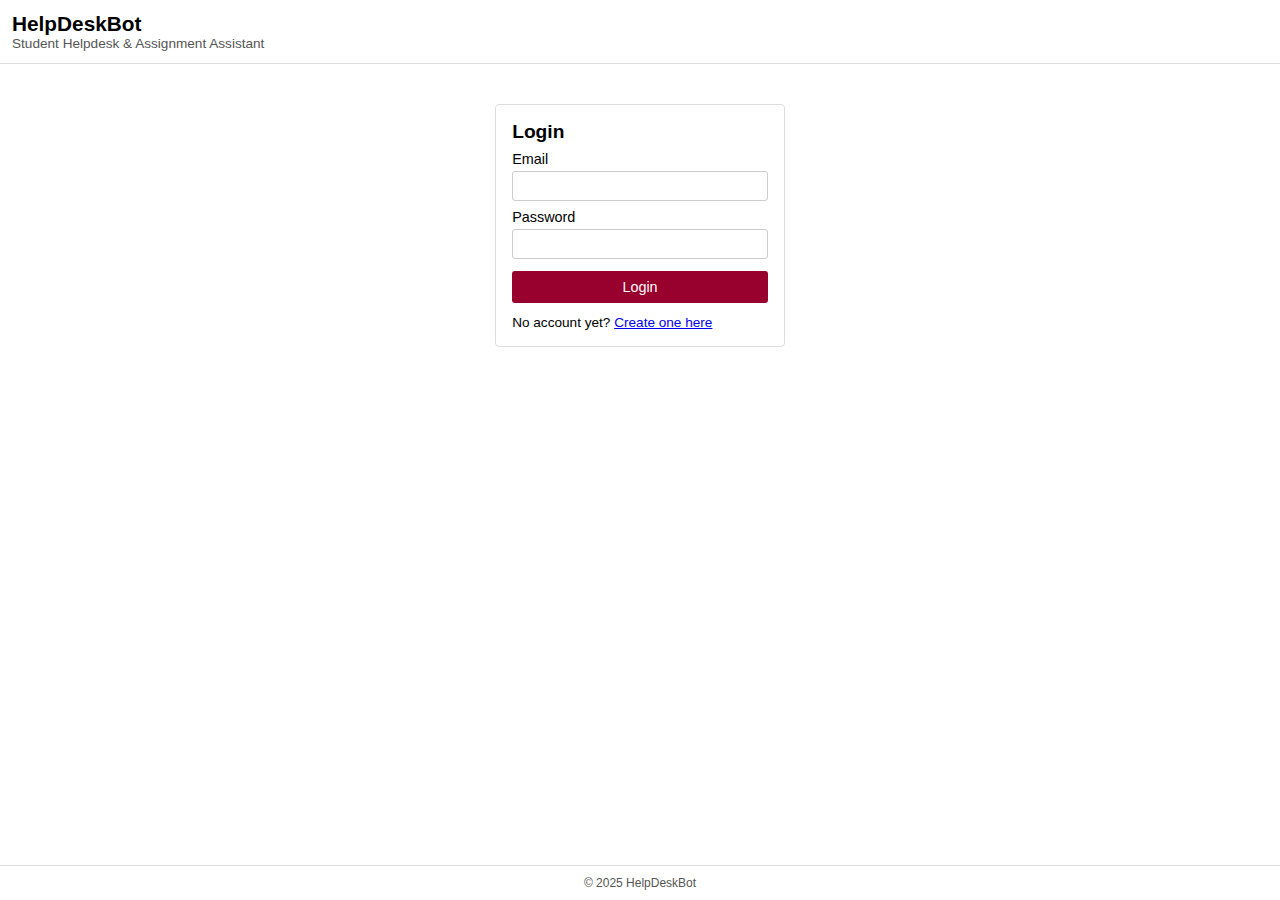
<file: index.html>
<!DOCTYPE html>
<html lang="en">
<head>
  <meta charset="UTF-8" />
  <meta name="viewport" content="width=device-width, initial-scale=1.0" />
  <title>HelpDeskBot – Login</title>
  <link rel="stylesheet" href="style.css" />
</head>
<body>
  <div class="page">
    <header class="header">
      <h1>HelpDeskBot</h1>
      <p class="subtitle">Student Helpdesk & Assignment Assistant</p>
    </header>

    <main class="card">
      <h2>Login</h2>

      <form id="login-form">
        <label>Email</label>
        <input id="email" type="email" required />

        <label>Password</label>
        <input id="password" type="password" required />

        <button type="submit">Login</button>
      </form>

      <p id="error" class="error" style="display:none;"></p>

      <p style="margin-top:12px; font-size:0.85rem;">
        No account yet?
        <a href="register.html">Create one here</a>
      </p>
    </main>

    <footer class="footer">
      © 2025 HelpDeskBot
    </footer>
  </div>

  <script>
    const API_BASE = "https://helpdeskbot-backend.onrender.com";
    const LOGIN_ENDPOINT = "/api/login";

    const form = document.getElementById("login-form");
    const errorBox = document.getElementById("error");

    form.addEventListener("submit", async (e) => {
      e.preventDefault();
      errorBox.style.display = "none";

      const email = document.getElementById("email").value.trim().toLowerCase();
      const password = document.getElementById("password").value.trim();

      try {
        const res = await fetch(API_BASE + LOGIN_ENDPOINT, {
          method: "POST",
          headers: { "Content-Type": "application/json" },
          body: JSON.stringify({ email, password })
        });

        const data = await res.json();

        if (!res.ok) {
          errorBox.textContent = data.error || "Login failed";
          errorBox.style.display = "block";
          return;
        }

        localStorage.setItem("helpdeskbot_email", email);
        window.location.href = "chatbot.html";

      } catch {
        errorBox.textContent = "Server connection error";
        errorBox.style.display = "block";
      }
    });
  </script>
</body>
</html>
</file>
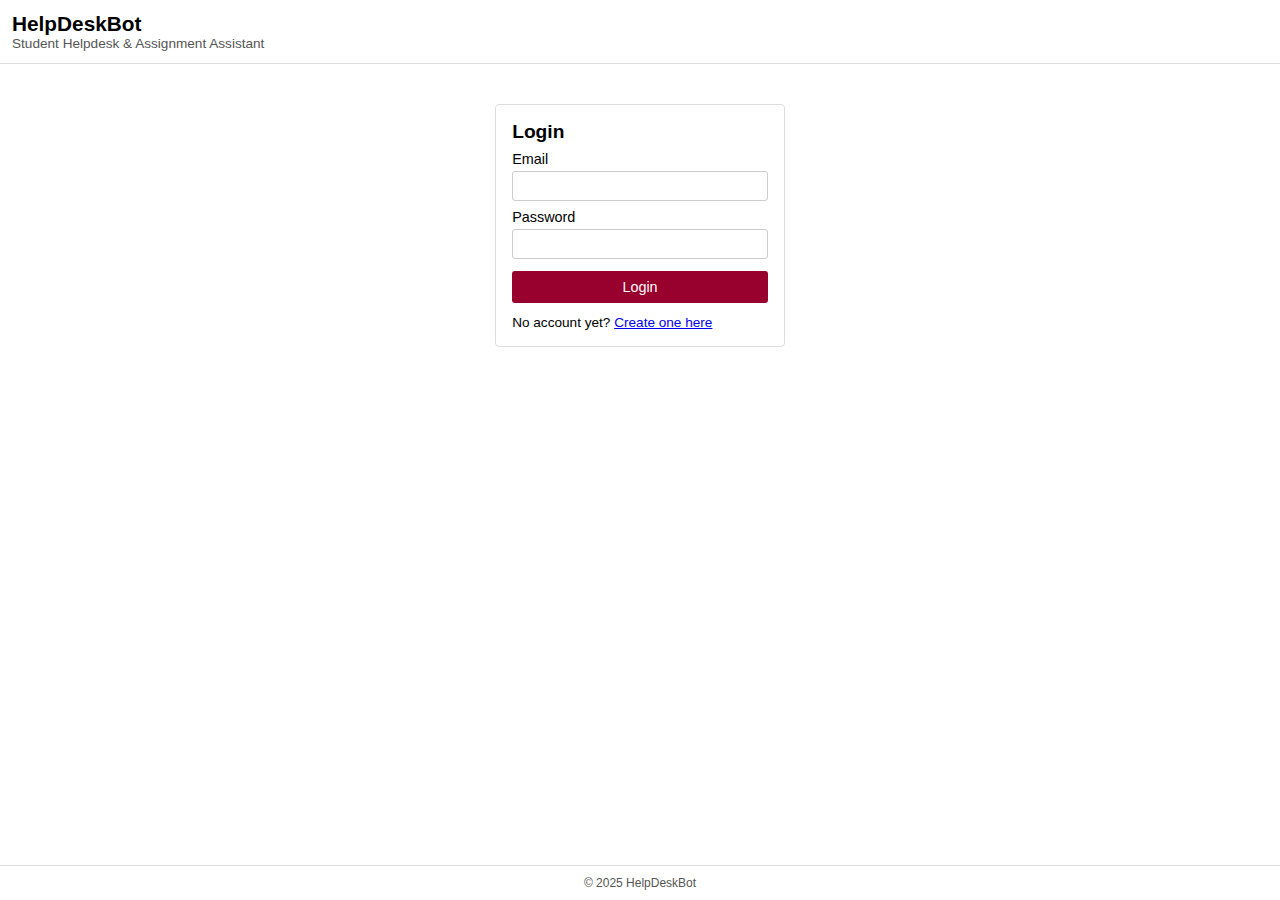
<file: chatbot.html>
<!DOCTYPE html>
<html lang="en">
<head>
  <meta charset="UTF-8" />
  <meta name="viewport" content="width=device-width, initial-scale=1.0" />
  <title>HelpDeskBot</title>
  <link rel="stylesheet" href="style.css" />
</head>
<body>
  <div class="page">
    <header class="header">
      <h1>HelpDeskBot</h1>
    </header>

    <main class="main-chat">

      <section class="panel">
        <div id="user-email"></div>
        <h2>Project Notice</h2>
        <p>
          Helpdesk Chatbot prototype
        </p>
      </section>

      <section class="panel">
        <h2>Chatbot</h2>
        <p>Ask the bot about Wi-Fi, VPN, passwords, or assignments.</p>
      </section>

    </main>

    <footer class="footer">
      © 2025 HelpDeskBot
    </footer>
  </div>

  <script>
    const email = localStorage.getItem("helpdeskbot_email");

    if (!email) {
      window.location.href = "index.html";
    }

    document.getElementById("user-email").textContent = "Logged in as: " + email;

    window.botpressWebchat = window.botpressWebchat || {};
    window.botpressWebchat.externalId = email;
    window.botpressWebchat.metadata = {
      email: email
    };
  </script>

  <script src="https://cdn.botpress.cloud/webchat/v3.4/inject.js"></script>
  <script src="https://files.bpcontent.cloud/2025/12/06/21/20251206213532-KGB6HISI.js" defer></script>

</body>
</html>
</file>
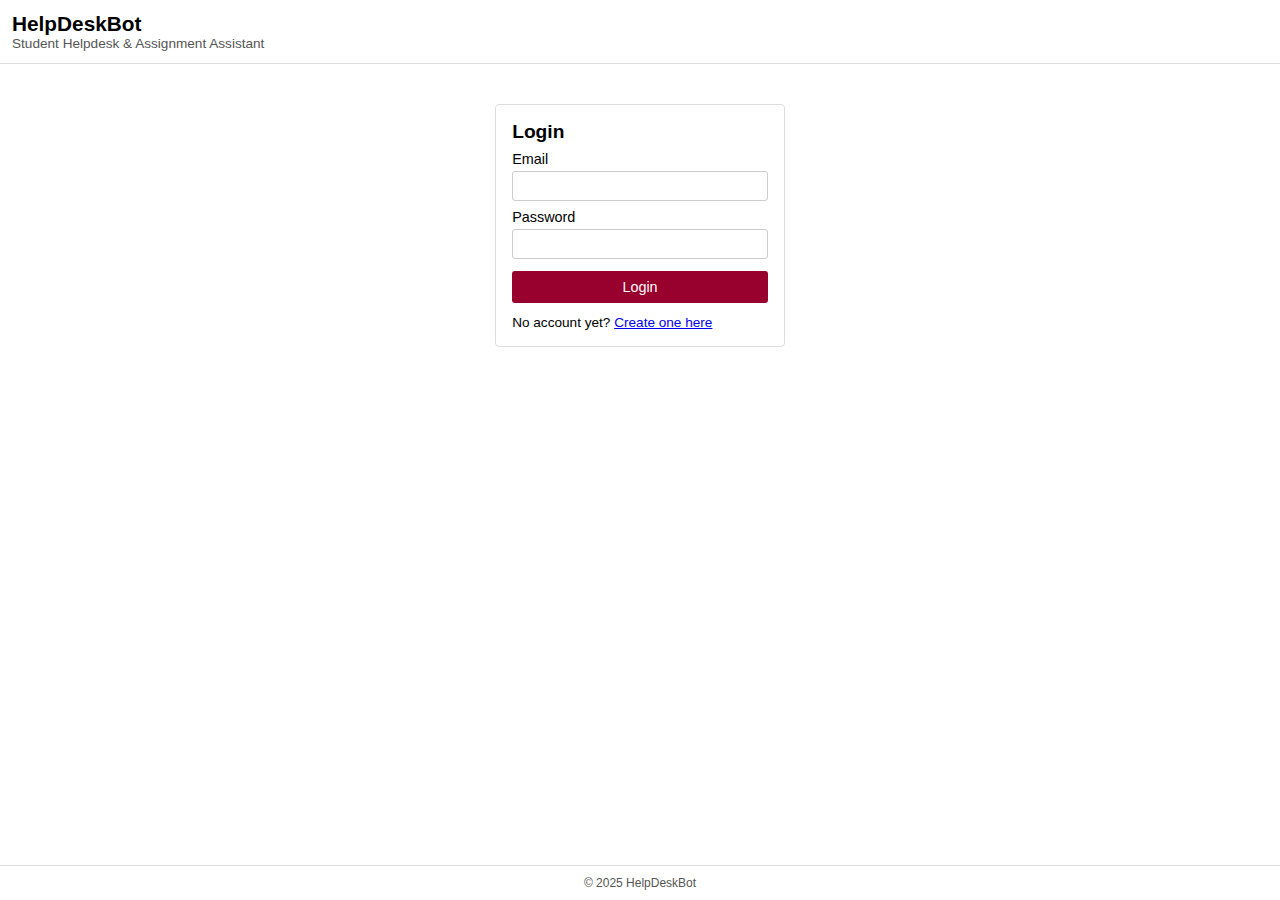
<file: connect-canvas.html>
<!DOCTYPE html>
<html lang="en">
<head>
  <meta charset="UTF-8" />
  <meta name="viewport" content="width=device-width, initial-scale=1.0" />
  <title>Update Canvas Token</title>
  <link rel="stylesheet" href="style.css" />
</head>
<body>
  <div class="page">
    <header class="header">
      <h1>Update Canvas Token</h1>
      <p id="user-email" class="user-badge"></p>
    </header>

    <main class="card">
      <h2>Paste your Canvas Access Token</h2>
      <p class="hint" style="margin-bottom:10px;">
        Canvas → Account → Settings → <b>+ New Access Token</b> → Copy token → paste here.
      </p>

      <form id="canvas-form">
        <label>Canvas Token</label>
        <input id="token" type="password" required placeholder="Paste token here" />
        <button type="submit">Save Token</button>
      </form>

      <p id="msg" class="error" style="display:none;"></p>

      <p style="margin-top:12px; font-size:0.85rem;">
        <a href="chatbot.html">Back to chatbot</a>
      </p>
    </main>

    <footer class="footer">© 2025 HelpDeskBot</footer>
  </div>

  <script>
    const API_BASE = "https://helpdeskbot-backend.onrender.com";
    const email = localStorage.getItem("helpdeskbot_email");
    if (!email) window.location.href = "index.html";

    document.getElementById("user-email").textContent = "Logged in as: " + email;

    const form = document.getElementById("canvas-form");
    const msg = document.getElementById("msg");

    form.addEventListener("submit", async (e) => {
      e.preventDefault();
      msg.style.display = "none";
      msg.style.color = "red";

      const canvas_token = document.getElementById("token").value.trim();

      try {
        const res = await fetch(API_BASE + "/api/canvas/token", {
          method: "POST",
          headers: { "Content-Type": "application/json" },
          body: JSON.stringify({ email, canvas_token })
        });

        const data = await res.json();

        if (!res.ok) {
          msg.textContent = data.error || "Failed to save Canvas token";
          msg.style.display = "block";
          return;
        }

        msg.style.color = "green";
        msg.textContent = "Canvas token saved! Go back to the chatbot and ask about assignments.";
        msg.style.display = "block";
        form.reset();
      } catch (err) {
        msg.textContent = "Server connection error";
        msg.style.display = "block";
      }
    });
  </script>
</body>
</html>
</file>
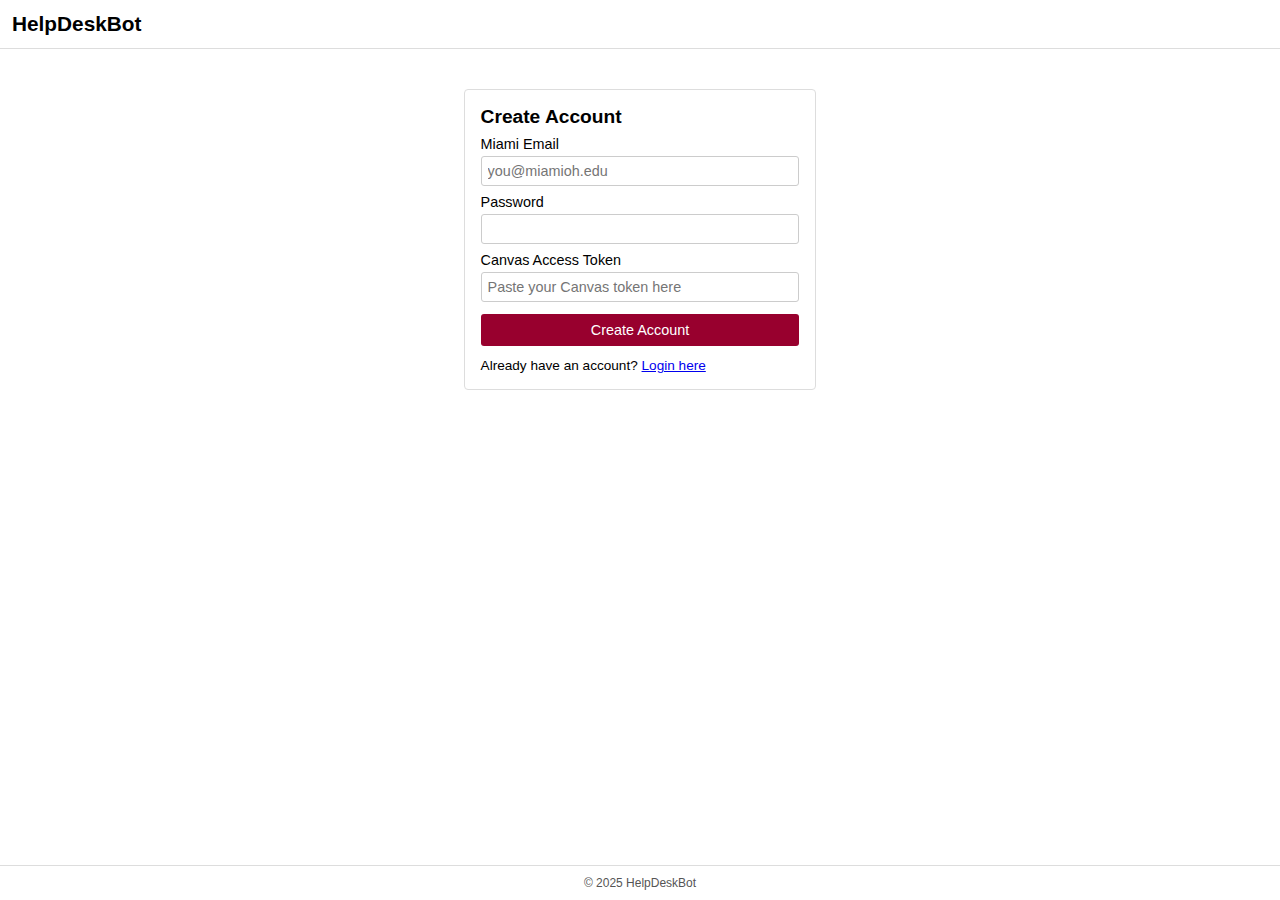
<file: register.html>
<!DOCTYPE html>
<html lang="en">
<head>
  <meta charset="UTF-8" />
  <meta name="viewport" content="width=device-width, initial-scale=1.0" />
  <title>HelpDeskBot – Create Account</title>
  <link rel="stylesheet" href="style.css" />
</head>
<body>
  <div class="page">
    <header class="header">
      <h1>HelpDeskBot</h1>
    </header>

    <main class="card">
      <h2>Create Account</h2>

      <form id="register-form">
        <label>Miami Email</label>
        <input id="email" type="email" required placeholder="you@miamioh.edu" />

        <label>Password</label>
        <input id="password" type="password" required />

        <label>Canvas Access Token</label>
        <input id="canvas_token" type="text" required placeholder="Paste your Canvas token here" />

        <button type="submit">Create Account</button>
      </form>

      <p id="error" class="error" style="display:none;"></p>

      <p style="margin-top:12px; font-size:0.85rem;">
        Already have an account?
        <a href="index.html">Login here</a>
      </p>
    </main>

    <footer class="footer">
      © 2025 HelpDeskBot
    </footer>
  </div>

  <script>
    const API_BASE = "https://helpdeskbot-backend.onrender.com";
    const REGISTER_ENDPOINT = "/api/register";

    const form = document.getElementById("register-form");
    const errorBox = document.getElementById("error");

    form.addEventListener("submit", async (e) => {
      e.preventDefault();
      errorBox.style.display = "none";

      const email = document.getElementById("email").value.trim().toLowerCase();
      const password = document.getElementById("password").value.trim();
      const canvas_token = document.getElementById("canvas_token").value.trim();

      if (!email.endsWith("@miamioh.edu")) {
        errorBox.textContent = "Must use @miamioh.edu email";
        errorBox.style.display = "block";
        return;
      }

      try {
        const res = await fetch(API_BASE + REGISTER_ENDPOINT, {
          method: "POST",
          headers: { "Content-Type": "application/json" },
          body: JSON.stringify({
            email: email,
            password: password,
            canvas_token: canvas_token
          })
        });

        const data = await res.json();

        if (!res.ok) {
          errorBox.textContent = data.error || "Registration failed";
          errorBox.style.display = "block";
          return;
        }

        // Save email for convenience
        localStorage.setItem("helpdeskbot_email", email);

        alert("Account created! Check your email to verify, then log in.");
        window.location.href = "index.html";
      } catch (err) {
        console.error("Registration error:", err);
        errorBox.textContent = "Server connection error";
        errorBox.style.display = "block";
      }
    });
  </script>
</body>
</html>
</file>
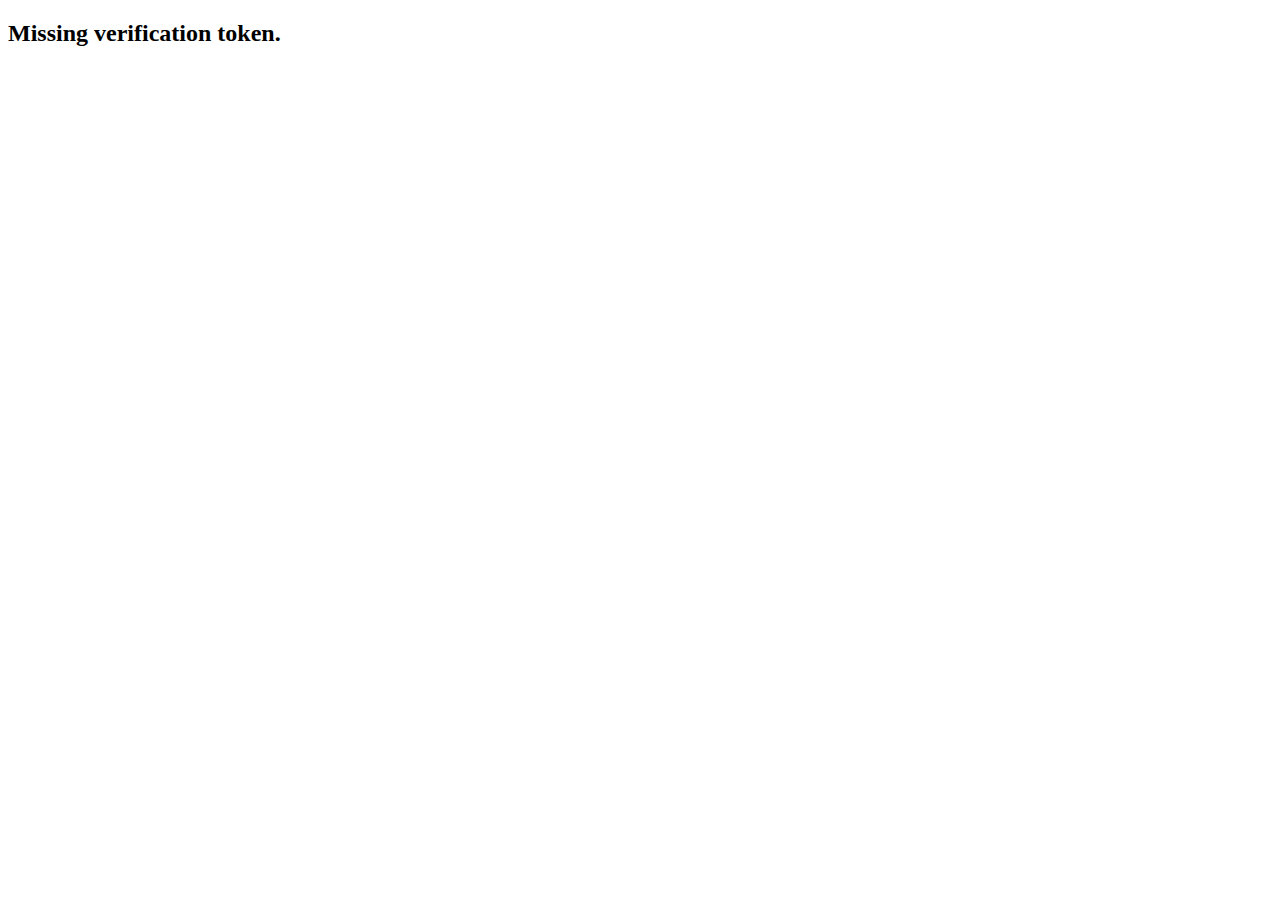
<file: verify.html>
<!DOCTYPE html>
<html lang="en">
<head>
  <meta charset="UTF-8" />
  <meta name="viewport" content="width=device-width, initial-scale=1.0" />
  <title>Verifying...</title>
</head>
<body>
  <h2 id="msg">Verifying your email...</h2>

  <script>
    const API_BASE = "https://helpdeskbot-backend.onrender.com";

    const params = new URLSearchParams(window.location.search);
    const token = params.get("token");
    const msg = document.getElementById("msg");

    async function run() {
      if (!token) {
        msg.textContent = "Missing verification token.";
        return;
      }

      try {
        const res = await fetch(`${API_BASE}/api/verify?token=${encodeURIComponent(token)}`);
        const data = await res.json();

        if (!res.ok) {
          msg.textContent = data.error || "Verification failed.";
          return;
        }

        msg.textContent = "Verified! Redirecting to login...";
        setTimeout(() => window.location.href = "index.html", 1500);

      } catch (e) {
        msg.textContent = "Server error. Please try again later.";
      }
    }

    run();
  </script>
</body>
</html>
</file>
<file: style.css>
/* BASIC RESET */
* {
  box-sizing: border-box;
  margin: 0;
  padding: 0;
}

/* PAGE BASE */
body {
  font-family: Arial, sans-serif;
  background: white;
  color: black;
}

/* SIMPLE PAGE LAYOUT */
.page {
  min-height: 100vh;
  display: flex;
  flex-direction: column;
}

/* HEADER */
.header {
  padding: 12px;
  border-bottom: 1px solid #ddd;
}

.header h1 {
  font-size: 1.3rem;
}

.subtitle {
  font-size: 0.85rem;
  color: #555;
}

/* FORM CARD */
.card {
  max-width: 400px;
  margin: 40px auto;
  padding: 16px;
  border: 1px solid #ddd;
  border-radius: 4px;
  background: white;
}

.card h2 {
  font-size: 1.2rem;
  margin-bottom: 8px;
}

.hint {
  font-size: 0.85rem;
  margin-bottom: 12px;
  color: #555;
}

/* FORM ELEMENTS */
label {
  display: block;
  margin-top: 8px;
  margin-bottom: 4px;
  font-size: 0.9rem;
}

input {
  width: 100%;
  padding: 6px;
  border: 1px solid #ccc;
  border-radius: 3px;
  font-size: 0.9rem;
}

button {
  width: 100%;
  margin-top: 12px;
  padding: 8px;
  border: none;
  border-radius: 3px;
  background: #98002e;   /* simple Miami-ish red */
  color: white;
  font-size: 0.9rem;
  cursor: pointer;
}

button:hover {
  opacity: 0.9;
}

/* TEXT */
.error {
  margin-top: 8px;
  color: red;
  font-size: 0.85rem;
}

/* FOOTER */
.footer {
  margin-top: auto;
  padding: 10px;
  border-top: 1px solid #ddd;
  font-size: 0.75rem;
  text-align: center;
  color: #555;
}

/* CHATBOT PAGE */
.main-chat {
  padding: 16px;
}

.panel {
  border: 1px solid #ddd;
  padding: 12px;
  margin-bottom: 16px;
  border-radius: 4px;
  background: white;
}

.user-badge {
  font-size: 0.85rem;
  margin-bottom: 6px;
  color: #444;
}
</file>
